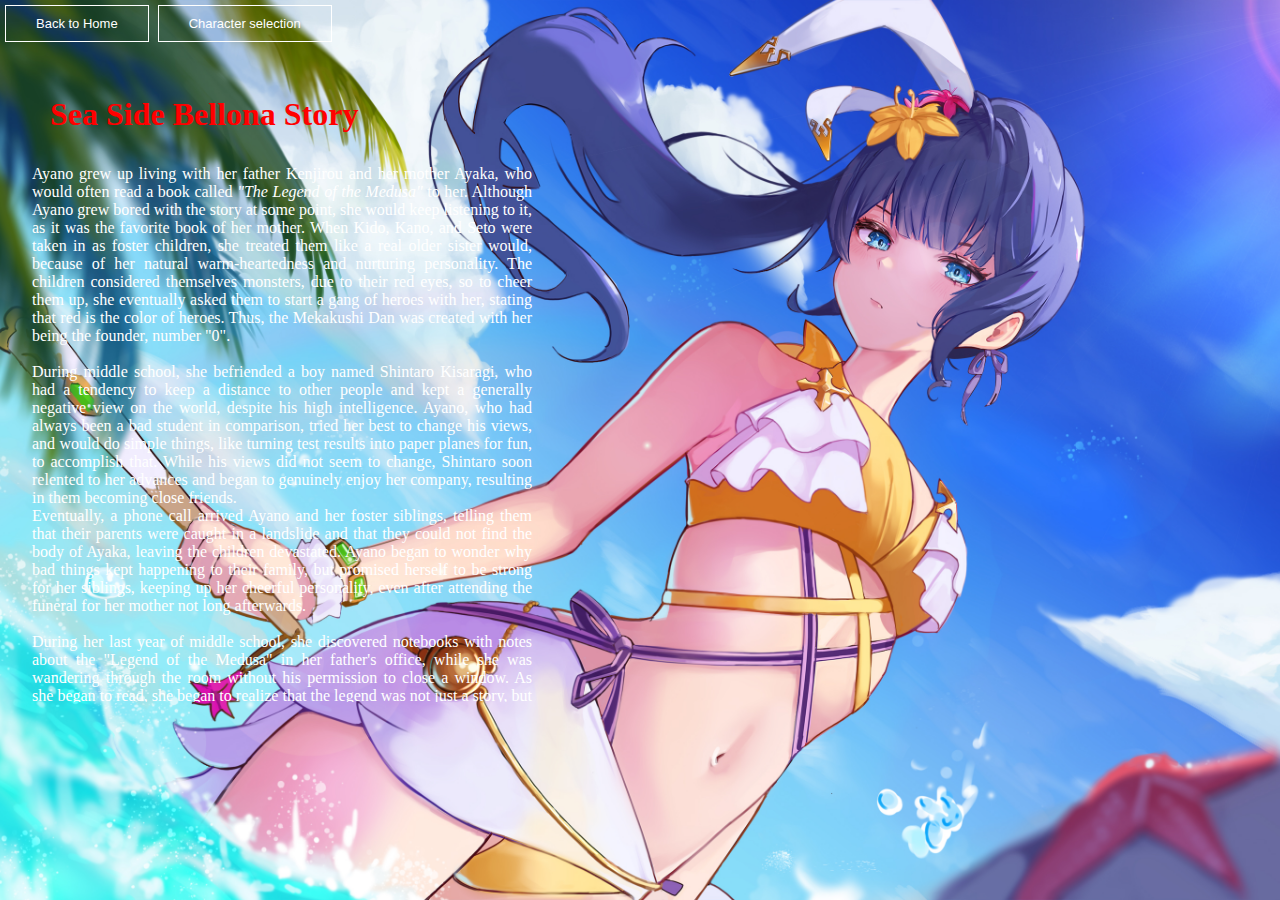
<file: site 1 html/Ayano.html>
<html>
<head>
	<title>Ayano wiki by guyz</title>
	<link rel="stylesheet" type="text/css" href="AYANO.css">
</head>
<body>
	
	<div class="container"> 
		<a href="file:///Users/guy-charles/Desktop/site%201%20html/index.html" class="btn btn1"> Back to Home </a>
		<a href="file:///Users/guy-charles/Desktop/site%201%20html/Characters.html" class="btn btn2"> Character selection </a>

	</div>
	

	<br><br><br><strong><h1> Sea Side Bellona Story </h1></strong>

	<p>
	 Ayano grew up living with her father Kenjirou and her mother Ayaka, who would often read a book called <em>"The Legend of the Medusa"</em> to her. Although Ayano grew bored with the story at some point, she would keep listening to it, as it was the favorite book of her mother. When Kido, Kano, and Seto were taken in as foster children, she treated them like a real older sister would, because of her natural warm-heartedness and nurturing personality. The children considered themselves monsters, due to their red eyes, so to cheer them up, she eventually asked them to start a gang of heroes with her, stating that red is the color of heroes. Thus, the Mekakushi Dan was created with her being the founder, number "0".<br><br>

During middle school, she befriended a boy named Shintaro Kisaragi, who had a tendency to keep a distance to other people and kept a generally negative view on the world, despite his high intelligence. Ayano, who had always been a bad student in comparison, tried her best to change his views, and would do simple things, like turning test results into paper planes for fun, to accomplish that. While his views did not seem to change, Shintaro soon relented to her advances and began to genuinely enjoy her company, resulting in them becoming close friends.<br>

Eventually, a phone call arrived Ayano and her foster siblings, telling them that their parents were caught in a landslide and that they could not find the body of Ayaka, leaving the children devastated. Ayano began to wonder why bad things kept happening to their family, but promised herself to be strong for her siblings, keeping up her cheerful personality, even after attending the funeral for her mother not long afterwards.<br><br>

During her last year of middle school, she discovered notebooks with notes about the "Legend of the Medusa" in her father's office, while she was wandering through the room without his permission to close a window. As she began to read, she began to realize that the legend was not just a story, but a real phenomenon. Hearing her father come home, she quickly hid one of the notebooks under her shirt and carried it to her own room, where she continued to read. 
<br><br>
One day, Ayano and Shintaro visited the school festival of the school Ayano's father was a teacher at, where Shintaro participated in a visual shooting booth hosted by Takane Enomoto and Haruka Kokonose, two students of Ayano's father. Shintaro won against Takane, but declined the grand prize the booth had offered, proceeding to act rudely towards the girl. After he left, Ayano spoke to Takane to apologize for his behavior, and the two of them started to have a conversation, in which Ayano mentioned that her and Shintaro were probably to enroll into this school next year, making Takane her upperclassman. 
<br><br>
At the evening of the festival, Ayano was in her room, as she heard someone wander through the corridor, so she went to see who it was, learning that it was her father, who then told her to go to bed. In the dim light of thunder during the night, she noticed his red eyes. Hurrying back into her room, she grabbed the notebook again and searched for the source of the medusa's power, coming to know that one of the snakes appeared in a dream of the medusa and made her create the never ending world, parting her from her happiness - her family. Right then, Kano entered her room, wondering what she was doing. Ayano asked him if he would listen to what she has to say and if he could keep it a secret from anyone. Ultimately, she asked for his help, and the two of them started investigating their father's power together. It took them a while to get further with their investigations, long enough for Ayano to become a high school student. Ayano asked him to take on her appearance and go to school for her, so that she could look through Kenjirou's office without raising suspicion. 
<br><br>
They came to know that their father was following a devilish plan to see Ayaka again, who was trapped in the Heat Haze. To accomplish that, they would take the lives of humans in order to have the snakes of the medusa possess them and awaken a new medusa in the real world by gathering the snakes around a queen snake, Kenjirou himself being under the control of one of the snakes. For that purpose, the snake even planned to take the lives of Takane and Haruka, who were to pose as bodies for two other snakes.
[...]
<br><br>

Ayano planned to face the snake and negotiate with it, hoping it would spare the lives of the people she loved. The snake, speaking to her through the body of Kenjirou, however, refused to stop following the wish of Ayano's father to be reunited with his wife. In order to stop her father and the snake from reaching that goal, she decided to enter the Heat Haze and gain a snake herself, without returning into the real world, as it would make it impossible to gather all snakes around the queen. Kano, who arrived at the scene while she was already sitting on the edge of the school roof the three of them were on, tried to talk her out of it. Nevertheless, Ayano jumped off the roof and was swallowed by the Heat Haze, in order to stop people from suffering
</p>



</body>
</html>
</file>
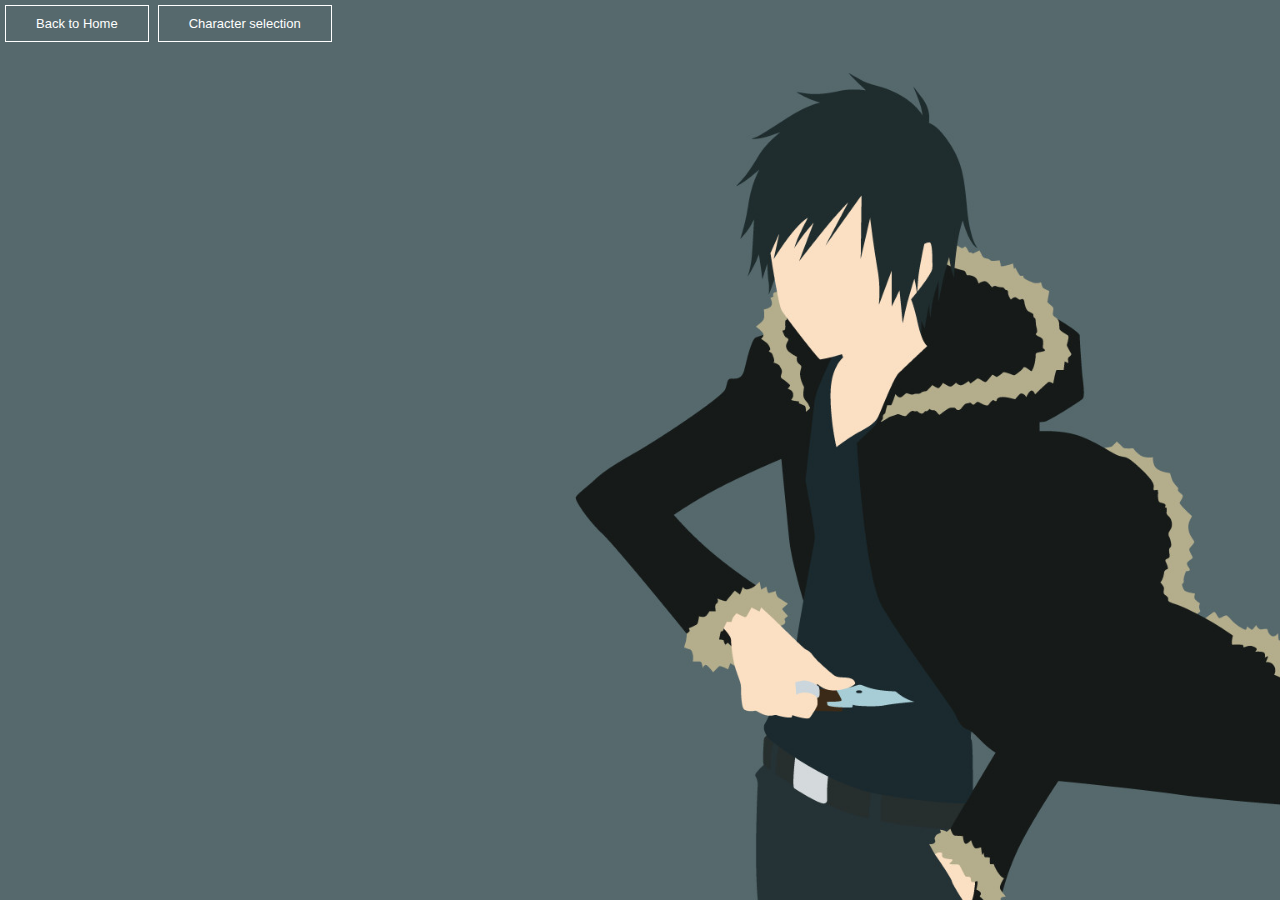
<file: site 1 html/Izaya.html>
<html>
<head>
	<title>Izaya wiki by guyz</title>
	<link rel="stylesheet" type="text/css" href="IZAYA.css">
</head>
<body>
	<div class="container"> 
		<a href="file:///Users/guy-charles/Desktop/site%201%20html/index.html" class="btn btn1"> Back to Home </a>
		<a href="file:///Users/guy-charles/Desktop/site%201%20html/Characters.html" class="btn btn2"> Character selection </a>

	</div>

</body>
</html>
</file>
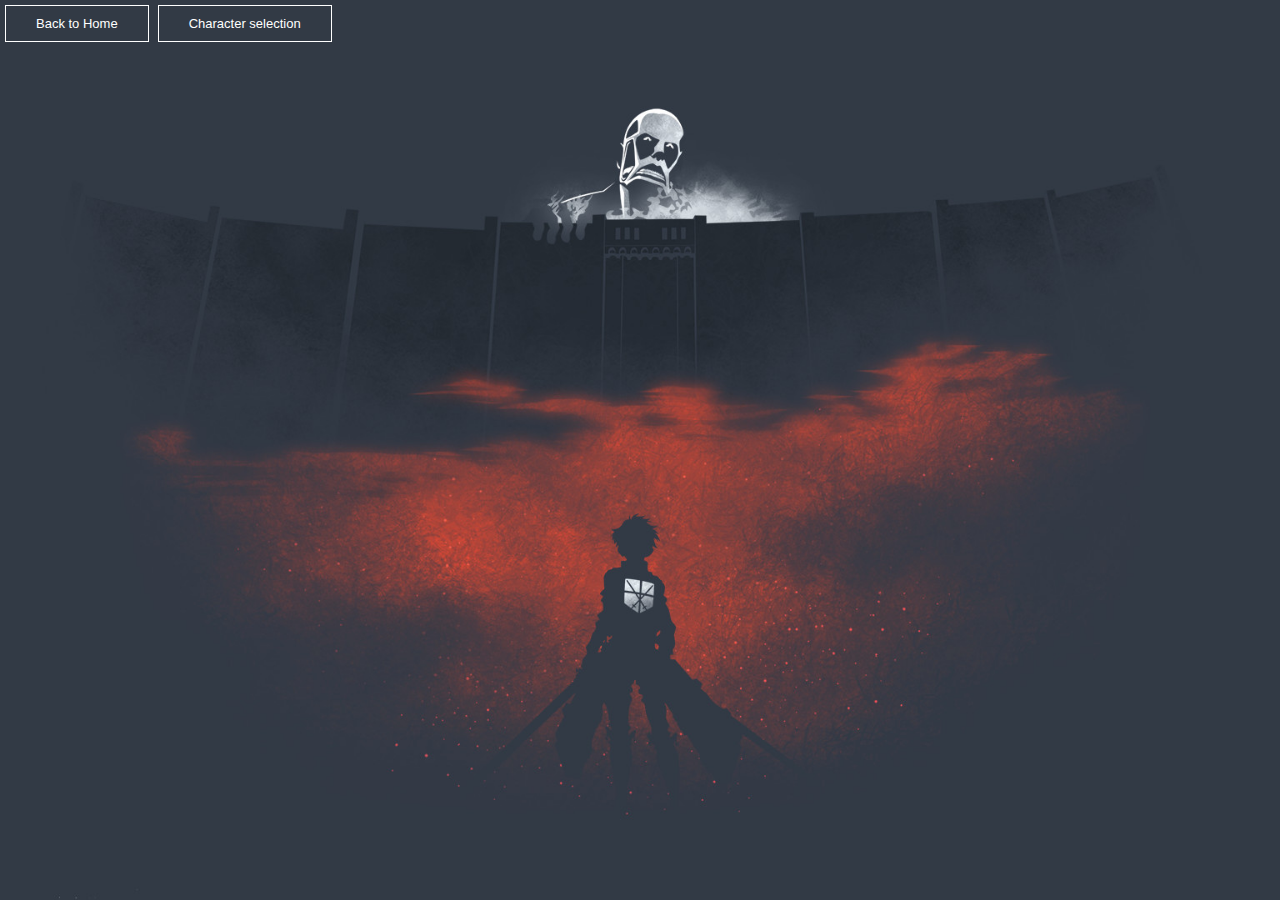
<file: site 1 html/Levi.html>
<html>
<head>
	<title>Levi wiki by guyz</title>
	<link rel="stylesheet" type="text/css" href="LEVI.css">
</head>
<body>
	<div class="container"> 
		<a href="file:///Users/guy-charles/Desktop/site%201%20html/index.html" class="btn btn1"> Back to Home </a>
		<a href="file:///Users/guy-charles/Desktop/site%201%20html/Characters.html" class="btn btn2"> Character selection </a>

	</div>

</body>
</html>
</file>
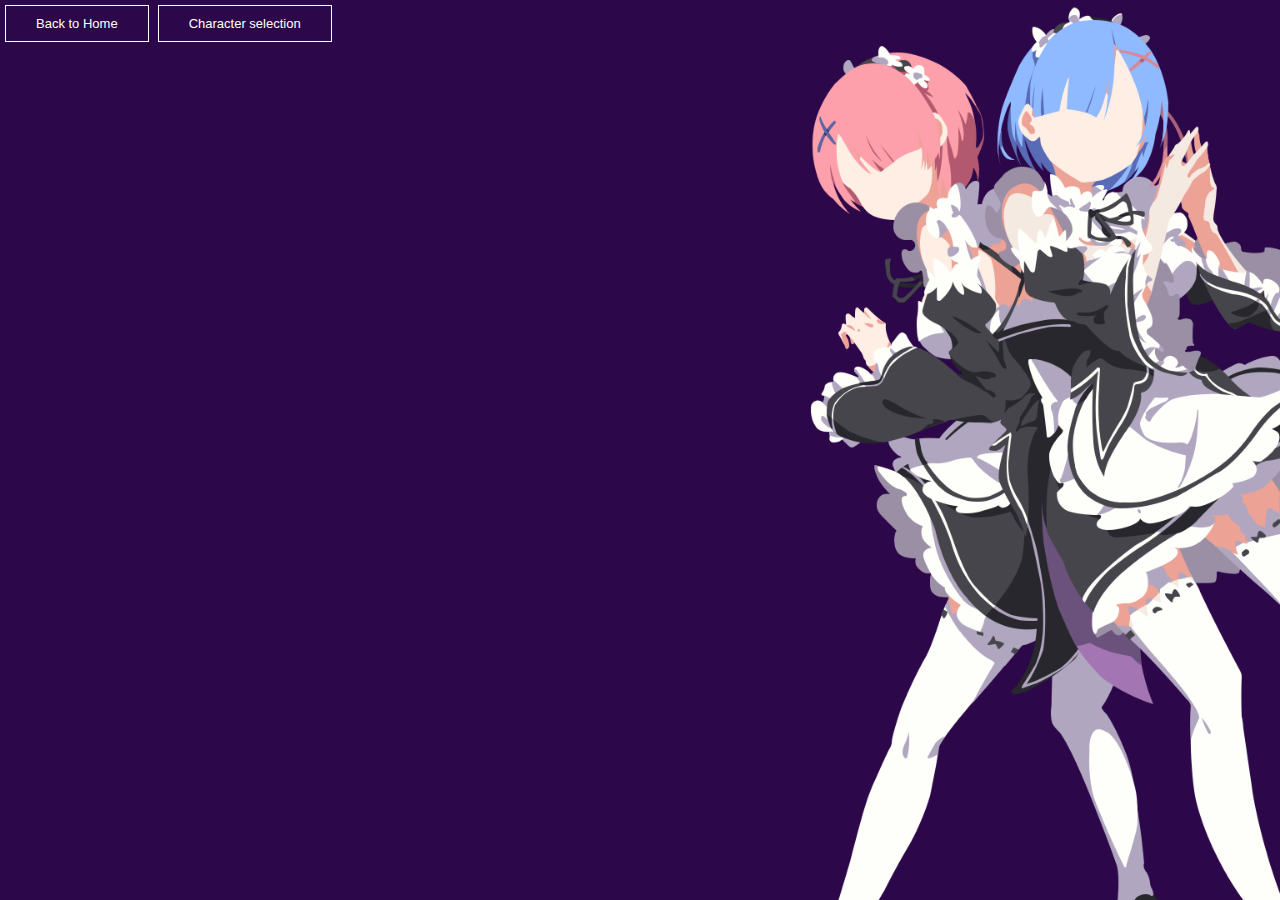
<file: site 1 html/Rem&Ram.html>
<html>
<head>
	<title>Rem & Ram wiki by guyz</title>
	<link rel="stylesheet" type="text/css" href="REM&RAM.css">
</head>
<body>
	<div class="container"> 
		<a href="file:///Users/guy-charles/Desktop/site%201%20html/index.html" class="btn btn1"> Back to Home </a>
		<a href="file:///Users/guy-charles/Desktop/site%201%20html/Characters.html" class="btn btn2"> Character selection </a>

	</div>

</body>
</html>
</file>
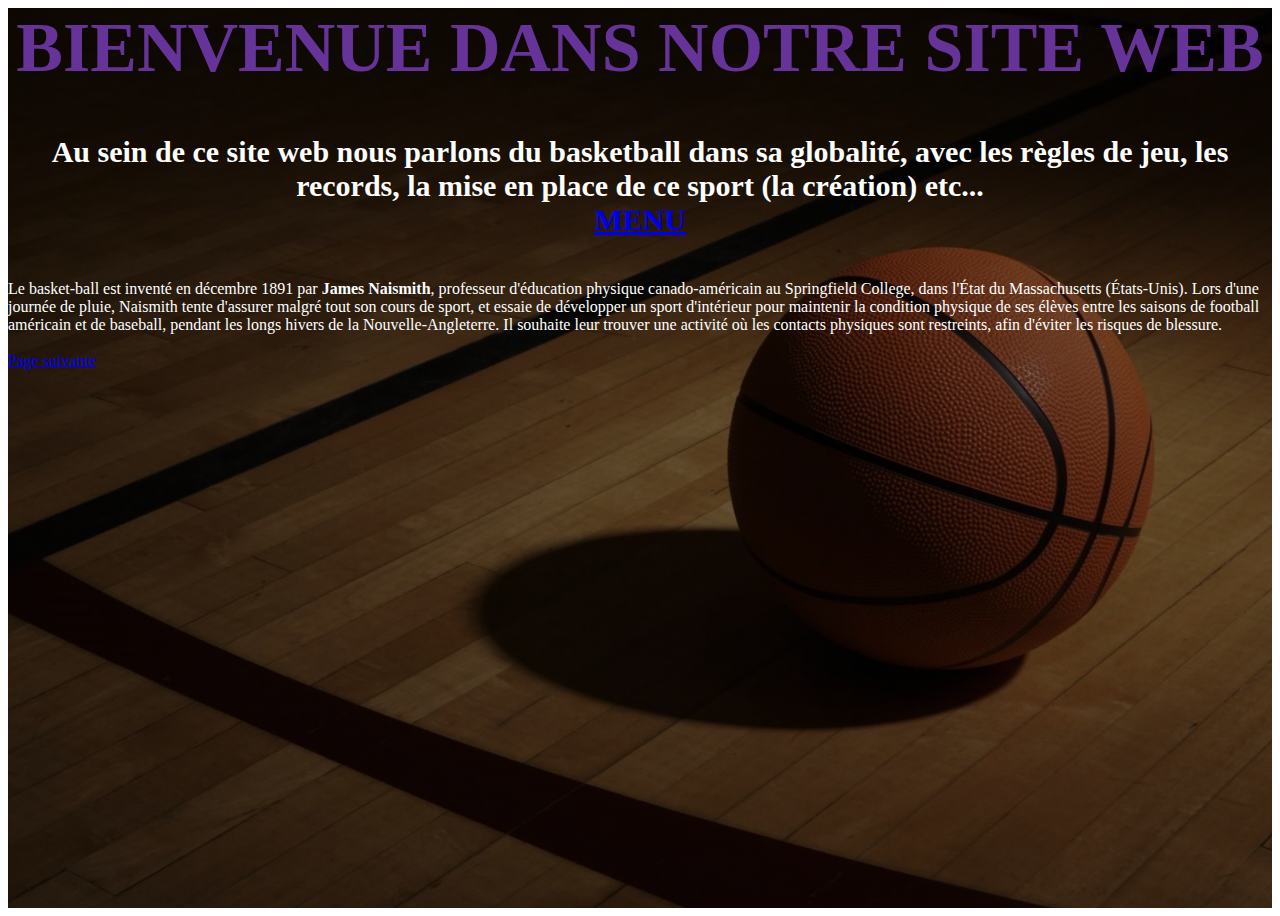
<file: Projets Lycée/projet kylian et guy-charles/1ere page du site.html>
<!DOCTYPE html>


<html lang="fr">
    <head>
        <meta charset="UTF-8"/>
        <title>page de GC et Kylian</title>
        <link href="style.css" rel="stylesheet" type="text/css">
</head>
    
<body>
    <header>
    <h1>Bienvenue dans notre site web</h1>
    <h2>Au sein de ce site web nous parlons du basketball dans sa globalité, avec les règles de jeu, les records, la mise en place de ce sport (la création) etc... <br /><a href="MENU.html">MENU</a></h2>
    
     <p><br />Le basket-ball est inventé en décembre 1891 par <strong>James Naismith</strong>, professeur d'éducation physique canado-américain au Springfield College, dans l'État du Massachusetts (États-Unis). Lors d'une journée de pluie, Naismith tente d'assurer malgré tout son cours de sport, et essaie de développer un sport d'intérieur pour maintenir la condition physique de ses élèves entre les saisons de football américain et de baseball, pendant les longs hivers de la Nouvelle-Angleterre. Il souhaite leur trouver une activité où les contacts physiques sont restreints, afin d'éviter les risques de blessure.<br /><br /><a href="basket.html">Page suivante<a/><p/>
    
    

    </header>
</body>
    </html>
</file>
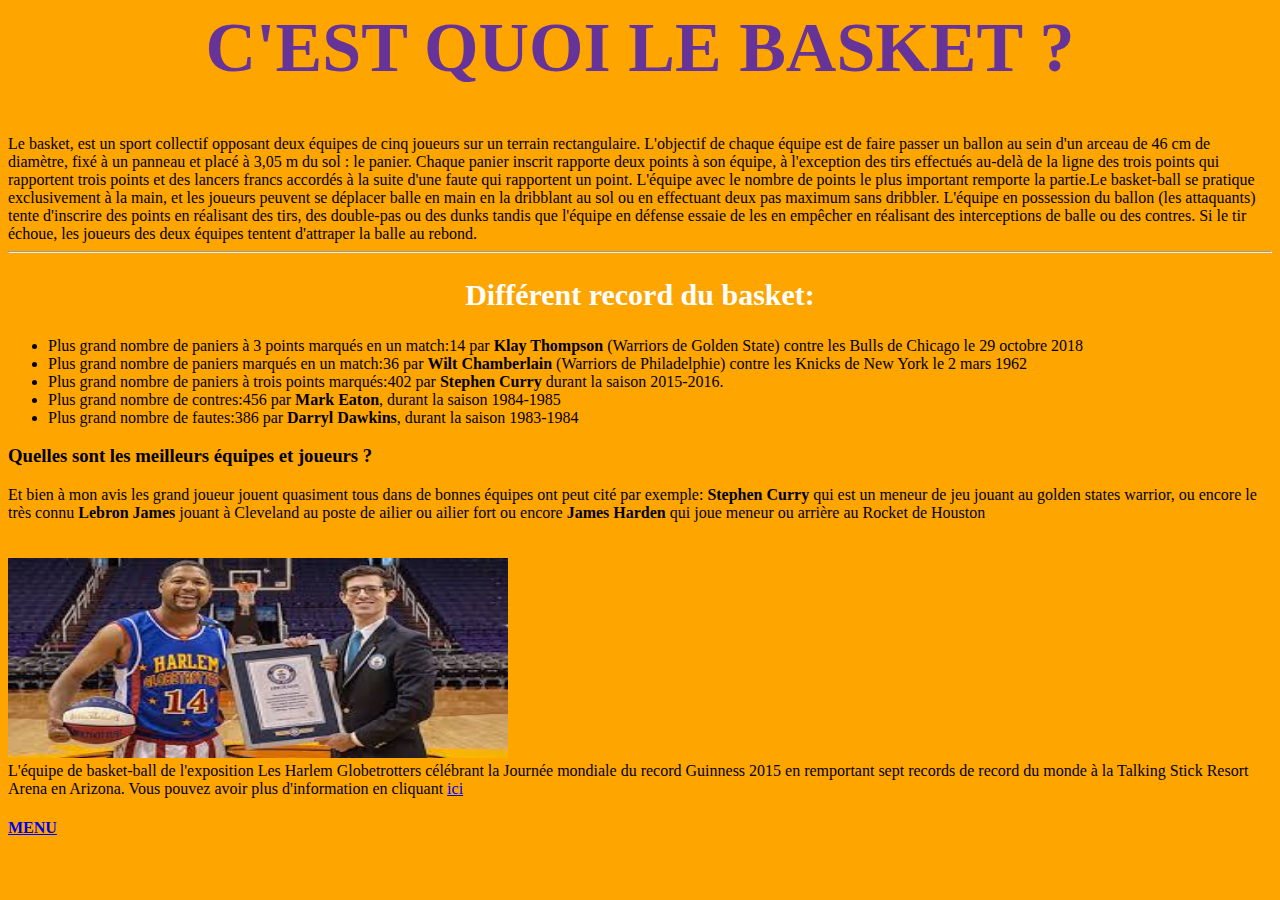
<file: Projets Lycée/projet kylian et guy-charles/basket.html>
<!DOCTYPE html>
<html lang="fr">
   <head>
	   <meta charset="UTF-8"/>
	   <title>basket</title>
      <link href="style.css" rel="stylesheet" type="text/css">
   </head>
   <body id="page1">
      <h1>C'est quoi le basket ?</h1>
      Le basket, est un sport collectif opposant deux équipes de cinq joueurs sur un terrain rectangulaire. L'objectif de chaque équipe est de faire passer un ballon au sein d'un arceau de 46 cm de diamètre, fixé à un panneau et placé à 3,05 m du sol : le panier. Chaque panier inscrit rapporte deux points à son équipe, à l'exception des tirs effectués au-delà de la ligne des trois points qui rapportent trois points et des lancers francs accordés à la suite d'une faute qui rapportent un point. L'équipe avec le nombre de points le plus important remporte la partie.Le basket-ball se pratique exclusivement à la main, et les joueurs peuvent se déplacer balle en main en la dribblant au sol ou en effectuant deux pas maximum sans dribbler. L'équipe en possession du ballon (les attaquants) tente d'inscrire des points en réalisant des tirs, des double-pas ou des dunks tandis que l'équipe en défense essaie de les en empêcher en réalisant des interceptions de balle ou des contres. Si le tir échoue, les joueurs des deux équipes tentent d'attraper la balle au rebond.</body>   
      <hr></hr>
      <h2>Différent record du basket:</h2>
           <ul>
         <li>Plus grand nombre de paniers à 3 points marqués en un match:14 par <strong>Klay Thompson</strong> (Warriors de Golden State) contre les Bulls de Chicago le 29 octobre 2018</li>
         <li>Plus grand nombre de paniers marqués en un match:36 par <strong>Wilt Chamberlain</strong> (Warriors de Philadelphie) contre les Knicks de New York le 2 mars 1962</li>
         <li>Plus grand nombre de paniers à trois points marqués:402 par <strong>Stephen Curry</strong> durant la saison 2015-2016.</li>
         <li>Plus grand nombre de contres:456 par <strong>Mark Eaton</strong>, durant la saison 1984-1985</li>
         <li>Plus grand nombre de fautes:386 par <strong>Darryl Dawkins</strong>, durant la saison 1983-1984</li>

      </ul>
      <h3>Quelles sont les meilleurs équipes et joueurs ?</h3>
      Et bien à mon avis les grand joueur jouent quasiment tous dans de bonnes équipes ont peut cité par exemple: <strong>Stephen Curry</strong> qui est un meneur de jeu jouant au golden states warrior, ou encore le très connu <strong>Lebron James</strong> jouant à Cleveland au poste de ailier ou ailier fort ou encore <strong>James Harden</strong> qui joue meneur ou arrière au Rocket de Houston<br />
      <br />
      <br />
      <img width="500" height="200" src="record.jpg"/><br />
      L'équipe de basket-ball de l'exposition Les Harlem Globetrotters célébrant la Journée mondiale du record Guinness 2015 en remportant sept records de record du monde à la Talking Stick Resort Arena en Arizona. Vous pouvez avoir plus d'information en cliquant <a href="http://www.guinnessworldrecords.com/news/2015/11/video-watch-the-harlem-globetrotters-score-three-amazing-records-in-honour-of-gwr-day-2-405524">ici<a/>
      <h4><a href="MENU.html">MENU<a/></h4>


     
</html>
</file>
<file: site 1 html/AYANO.css>
*
{
	margin:0;
    padding: 0;

}

body 
{
	margin : 0;
	padding: 0;
  background-image: url("SSBbackground.jpg");
  background-size: cover;
  background-position: center;


}



.btn {
	border: 1px solid white;
	padding : 10px 30px;
	margin-left: 5px;
	margin-top: 5px;
	font-size: 13px ;
	text-decoration: none;
	font-family: "Roboto", sans-serif;
	display: inline-block;
	
}


.btn1,.btn2{
	color: #fff;

}

.btn1:hover,.btn2:hover{
	color: white ;
	border: 1px solid black;
	background-color: #8D6241 ;
	transition: all 0.5s ease-in;

}


p{
	
	width: 500px;
	margin: 20px;
	padding: 12px;
	color: white;
	border: 1px solid none;
	text-align: justify;
	word-wrap: break-word;
	max-height: 525px;
	overflow: auto;


}



h1{
	color: red;
	margin-left: 50px ;





}
</file>
<file: site 1 html/IZAYA.css>
*
{
	margin: 0;
	padding: 0;

}

body 
{
  background-image: url("izaya.jpg");
  background-size: cover;
  background-position: center;


}


.btn {
	border: 1px solid white;
	padding : 10px 30px;
	margin-left: 5px;
	margin-top: 5px;
	font-size: 13px ;
	text-decoration: none;
	font-family: "Roboto", sans-serif;
	display: inline-block;
	
}


.btn1,.btn2{
	color: #fff;

}

.btn1:hover,.btn2:hover{
	color: white ;
	border: 1px solid black;
	background-color: #4B5582;
	transition: all 0.5s ease-in;

}
</file>
<file: site 1 html/LEVI.css>
*
{
	padding: 0;
	margin: 0; 
}
body 
{
  background-image: url("Levi.jpg");
  background-size: cover;
  background-position: center;

}


.btn {
	border: 1px solid white;
	padding : 10px 30px;
	margin-left: 5px;
	margin-top: 5px;
	font-size: 13px ;
	text-decoration: none;
	font-family: "Roboto", sans-serif;
	display: inline-block;
	
}


.btn1,.btn2{
	color: #fff;

}

.btn1:hover,.btn2:hover{
	color: white ;
	border: 1px solid black;
	background-color: #CF4128 ;
	transition: all 0.5s ease-in;

}
</file>
<file: site 1 html/REM&RAM.css>
*
{
	margin: 0;
	padding: 0;
}


body
{
	background-image: url("Rem&Ram.png");
	background-size: cover;
	background-position: center;
	background-repeat: no-repeat;
}


.btn {
	border: 1px solid white;
	padding : 10px 30px;
	margin-left: 5px;
	margin-top: 5px;
	font-size: 13px ;
	text-decoration: none;
	font-family: "Roboto", sans-serif;
	display: inline-block;
	
}

.btn1,.btn2{
	color: #fff;

}

.btn1:hover{
	color: white ;
	border: 1px solid black;
	background-color: #EE90D3 ;
	transition: all 0.5s ease-in;

}

.btn2:hover{
	color: white ;
	border: 1px solid black;
	background-color: #77ACFE ;
	transition: all 0.5s ease-in;


}
</file>
<file: Projets Lycée/projet kylian et guy-charles/style.css>
h1
{
    color: rebeccapurple;
    text-transform: uppercase;
    font-size: 70px;
    text-align: center;
    margin-top: 0px; (position par rapport au sommet )
}

header
{
    background-image:linear-gradient(rgba(0,0,0,0.5),rgba(0,0,0,0.5)),url(basket1.jpeg);
    height: 100vh;
    background-size: cover;
    background-position: center; 
}
h2
{
    color: white;
    font-size: 30px;
    text-align: center;

}


p
{
    color: white;
    font-size: 30px
    text-align: center;

}

#MENU
{
    background-image:linear-gradient(rgba(0,0,0,0.5),rgba(0,0,0,0.5)),url(lebron.jpg);
    height: 100vh;
    background-size: cover;
    background-position: center;

}

#page1
{
    background-color: orange;

}

a:hover {

    color: orange;

}
 
h1:hover
{

    color: skyblue;
}
</file>
